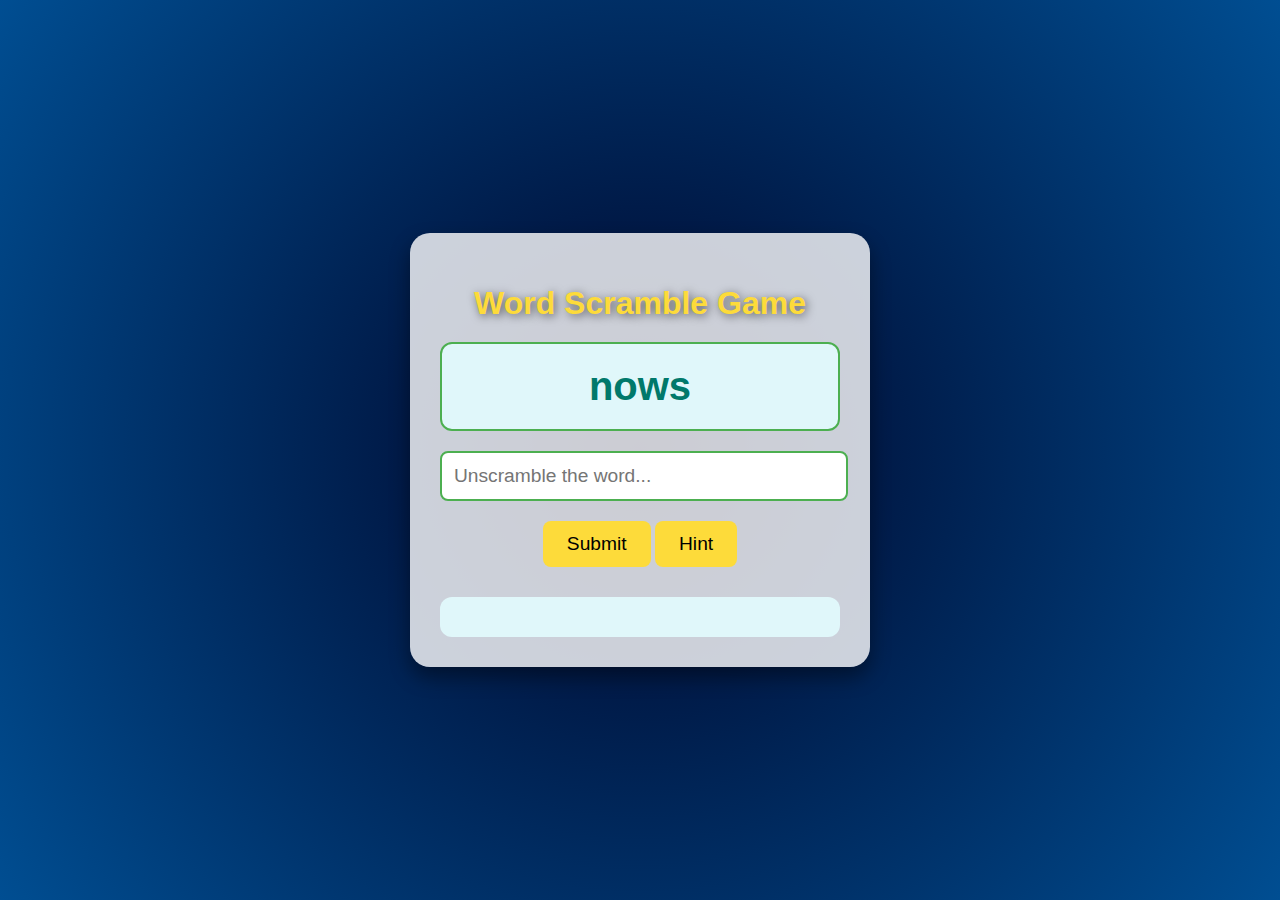
<file: english game/index.html>
<!DOCTYPE html>
<html lang="en">
<head>
    <meta charset="UTF-8">
    <meta name="viewport" content="width=device-width, initial-scale=1.0">
    <title>Word Scramble Game</title>
    <link rel="stylesheet" href="style.css">
</head>
<body>
    <div class="game-container">
        <h1>Word Scramble Game</h1>
        <div id="scrambled-word" class="scrambled-word"></div>
        <input type="text" id="answer-input" placeholder="Unscramble the word...">
        <button id="submit-button">Submit</button>
        <button id="hint-button">Hint</button>
        <div id="hint" class="hint"></div>
        <div id="message" class="message"></div>
        <div id="progress-report" class="progress-report"></div>
    </div>
    <script src="index.js"></script>
</body>
</html>
</file>
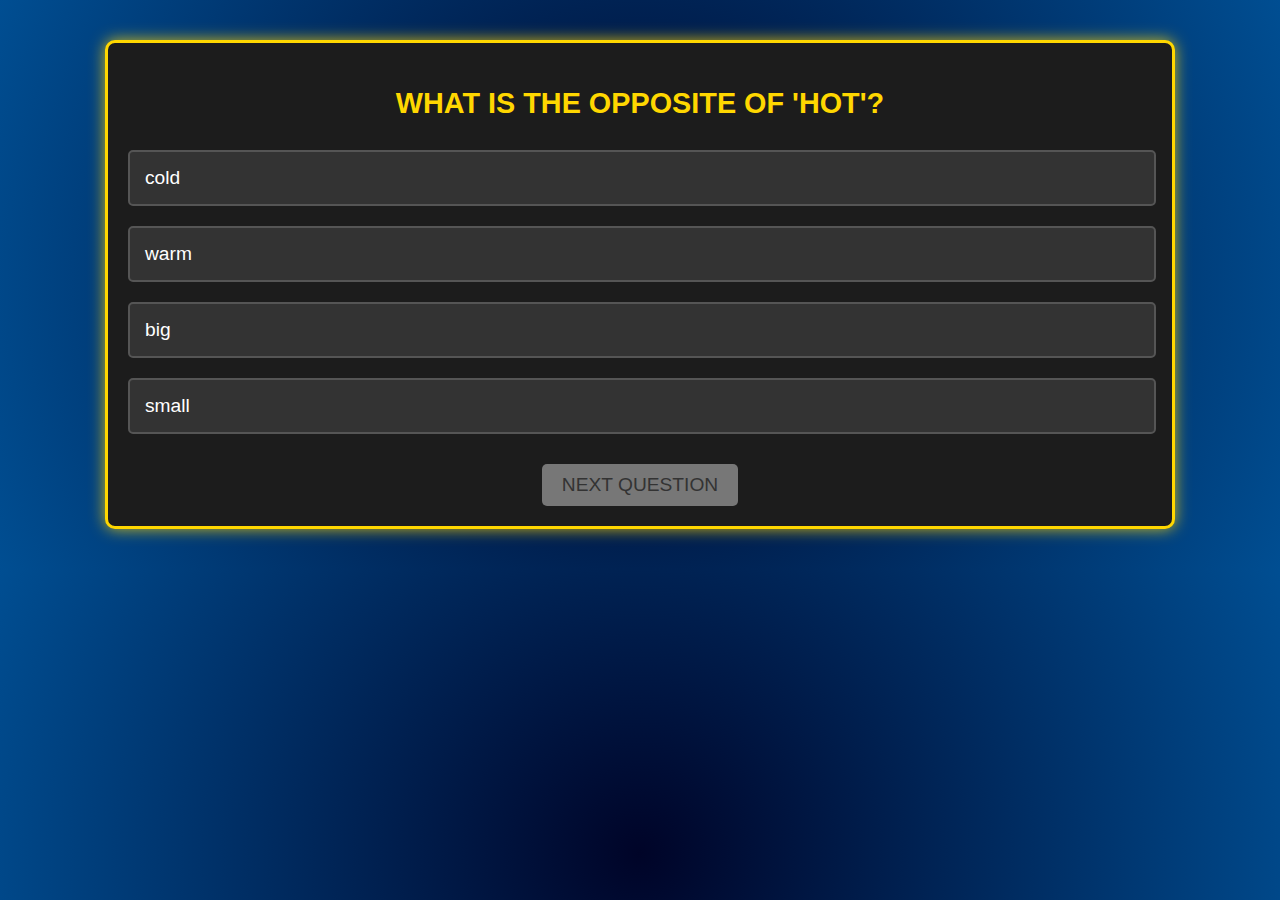
<file: english quiz/index.html>
<!DOCTYPE html>
<html lang="en">
<head>
    <meta charset="UTF-8">
    <meta name="viewport" content="width=device-width, initial-scale=1.0">
    <title>Kids Vocabulary Quiz</title>
    <link rel="stylesheet" href="style.css">
</head>
<body>
    <div class="quiz-container">
        <div id="question-container"></div>
        <button id="next-button" disabled>Next Question</button>
    </div>
    <script src="index.js"></script>
</body>
</html>
</file>
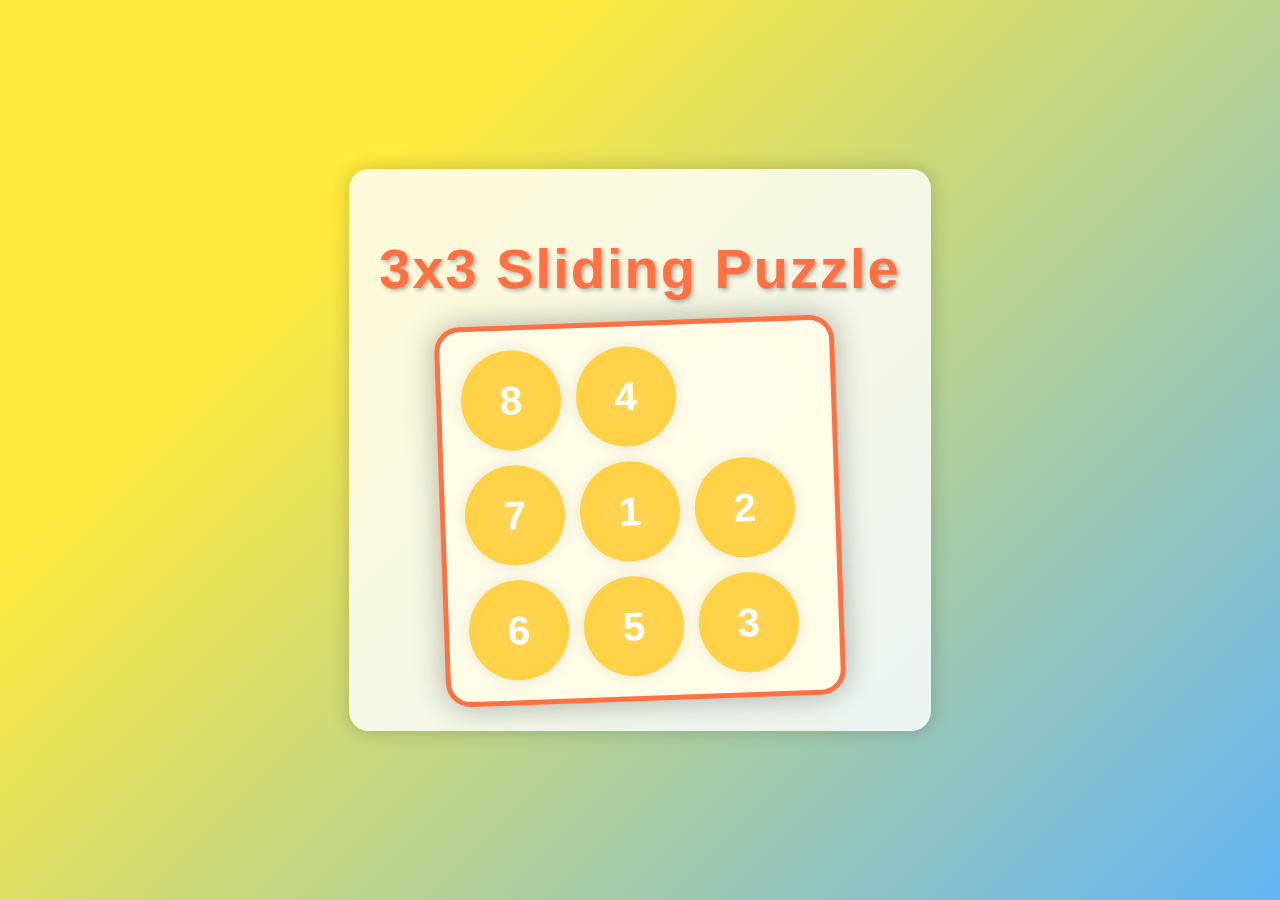
<file: random/index.html>
<!DOCTYPE html>
<html lang="en">
<head>
    <meta charset="UTF-8">
    <meta name="viewport" content="width=device-width, initial-scale=1.0">
    <title>3x3 Sliding Puzzle</title>
    <link rel="stylesheet" href="styles.css">
</head>
<body>
    <div class="container">
        <h1>3x3 Sliding Puzzle</h1>
        <div id="puzzle-container"></div>
        <div id="scorecard" class="hidden">
            <h2>Game Over</h2>
            <div id="game-result"></div>
            <div id="game-report">
                <h3>Game History Report</h3>
                <div id="report-content"></div>
            </div>
            <button id="restart-btn">Restart Game</button>
        </div>
    </div>
    <script src="script.js"></script>
</body>
</html>
</file>
<file: english game/style.css>
body {
    font-family: 'Fredoka One', sans-serif;
    background: radial-gradient(circle, #000428, #004e92);
    display: flex;
    justify-content: center;
    align-items: center;
    height: 100vh;
    margin: 0;
    color: white;
}

.game-container {
    background: rgba(255, 255, 255, 0.8);
    border-radius: 20px;
    box-shadow: 0 10px 20px rgba(0, 0, 0, 0.4);
    padding: 30px;
    width: 400px;
    text-align: center;
}

h1 {
    color: #fddb3a;
    margin-bottom: 20px;
    text-shadow: 2px 2px 10px rgba(0, 0, 0, 0.6);
}

.scrambled-word {
    font-size: 2.5em;
    font-weight: bold;
    color: #00796b;
    background: #e0f7fa;
    border: 2px solid #4CAF50;
    border-radius: 12px;
    padding: 20px;
    margin-bottom: 20px;
}

.hint {
    font-size: 1.2em;
    color: #333;
    margin-bottom: 10px;
}

input {
    width: calc(100% - 20px);
    padding: 12px;
    border: 2px solid #4CAF50;
    border-radius: 8px;
    margin-bottom: 20px;
    font-size: 1.2em;
}

button {
    background: #fddb3a;
    color: #000;
    border: none;
    border-radius: 8px;
    padding: 12px 24px;
    font-size: 1.2em;
    cursor: pointer;
    transition: background 0.3s;
}

button:hover {
    background: #f4c20d;
}

.message {
    font-size: 1.4em;
    font-weight: bold;
    margin-top: 20px;
}

.correct {
    color: #4CAF50;
}

.incorrect {
    color: #f44336;
}

.progress-report {
    margin-top: 30px;
    background: #e0f7fa;
    border-radius: 12px;
    padding: 20px;
    font-size: 1.2em;
    color: #333;
}
</file>
<file: english quiz/style.css>
body {
    font-family: 'Arial', sans-serif;
    background: radial-gradient(circle, #000428, #004e92);
    color: #fff;
    text-align: center;
    margin: 0;
    padding: 0;
}

.quiz-container {
    background: #1c1c1c;
    border-radius: 10px;
    box-shadow: 0 0 15px rgba(255, 215, 0, 0.8);
    padding: 20px;
    max-width: 80%;
    margin: 40px auto;
    border: 3px solid #ffd700;
}

h2 {
    font-size: 1.8em;
    color: #ffd700;
    margin-bottom: 20px;
    text-transform: uppercase;
}

.option {
    background: #333;
    border: 2px solid #555;
    border-radius: 5px;
    color: #fff;
    cursor: pointer;
    font-size: 1.2em;
    margin: 10px 0;
    padding: 15px;
    transition: background 0.3s, transform 0.3s;
    display: inline-block;
    width: calc(100% - 30px);
    text-align: left;
}

.option:hover {
    background: #555;
    transform: scale(1.05);
}

.option.correct {
    background: #28a745;
    border-color: #28a745;
}

.option.incorrect {
    background: #dc3545;
    border-color: #dc3545;
}

button {
    background: #ffd700;
    border: none;
    border-radius: 5px;
    color: #333;
    cursor: pointer;
    font-size: 1.2em;
    padding: 10px 20px;
    transition: background 0.3s, transform 0.3s;
    margin-top: 20px;
    text-transform: uppercase;
}

button:disabled {
    background: #777;
    cursor: not-allowed;
}

button:hover:not(:disabled) {
    background: #ffc107;
    transform: scale(1.05);
}

#score-card, #final-result {
    background: #222;
    border: 2px solid #ffd700;
    border-radius: 5px;
    padding: 20px;
    font-size: 1.2em;
    color: #ffd700;
    margin-top: 20px;
}

#final-result {
    background: #333;
    border-color: #ffc107;
}
</file>
<file: random/styles.css>
body {
    font-family: 'Comic Sans MS', sans-serif;
    background-image: linear-gradient(135deg, #FFEB3B 25%, #64B5F6 100%);
    margin: 0;
    padding: 0;
    min-height: 100vh;
    display: flex;
    justify-content: center;
    align-items: center;
}

.container {
    text-align: center;
    background-color: rgba(255, 255, 255, 0.8);
    padding: 30px;
    border-radius: 20px;
    box-shadow: 0 0 20px rgba(0, 0, 0, 0.2);
}

h1 {
    color: #FF7043;
    margin-bottom: 20px;
    font-size: 3.5em;
    text-shadow: 2px 2px 4px rgba(0, 0, 0, 0.3);
    letter-spacing: 2px;
}

#puzzle-container {
    display: grid;
    grid-template-columns: repeat(3, 100px);
    gap: 15px;
    background-color: #FFFDE7;
    padding: 20px;
    border: 5px solid #FF7043;
    border-radius: 25px;
    box-shadow: 0 0 30px rgba(0, 0, 0, 0.3);
    max-width: 350px;
    margin: 0 auto;
    transform: rotate(-2deg);
}

.tile {
    width: 100px;
    height: 100px;
    display: flex;
    justify-content: center;
    align-items: center;
    font-size: 2.5em;
    font-weight: bold;
    background-color: #FFCA28;
    color: #FFFFFF;
    border-radius: 50%;
    cursor: pointer;
    transition: transform 0.3s, background-color 0.3s, box-shadow 0.3s;
    box-shadow: 0 0 15px rgba(0, 0, 0, 0.1);
    position: relative;
    overflow: hidden;
}

.tile.empty {
    background-color: transparent;
    cursor: default;
    box-shadow: none;
}

.tile:hover:not(.empty) {
    transform: scale(1.1);
    background-color: #FF8A65;
    box-shadow: 0 0 20px rgba(0, 0, 0, 0.3);
}

.tile::before {
    content: "";
    position: absolute;
    top: -50%;
    left: -50%;
    width: 200%;
    height: 200%;
    background: radial-gradient(circle at center, rgba(255, 255, 255, 0.2), transparent);
    transform: rotate(45deg);
}

.tile:hover::before {
    animation: pulse 1s infinite;
}

@keyframes pulse {
    0% {
        transform: scale(1) rotate(45deg);
        opacity: 1;
    }
    100% {
        transform: scale(1.5) rotate(45deg);
        opacity: 0;
    }
}

#scorecard {
    margin-top: 30px;
    background-color: #66BB6A;
    color: white;
    padding: 20px;
    border-radius: 20px;
    box-shadow: 0 0 40px rgba(0, 0, 0, 0.4);
    max-width: 350px;
    margin-left: auto;
    margin-right: auto;
    transform: rotate(2deg);
}

#scorecard h2 {
    font-size: 2.5em;
    margin-bottom: 20px;
    color: #FFEB3B;
    text-shadow: 2px 2px 4px rgba(0, 0, 0, 0.3);
}

#game-result {
    font-size: 1.2em;
    margin-bottom: 20px;
}

#game-report {
    background-color: rgba(255, 255, 255, 0.2);
    padding: 15px;
    border-radius: 10px;
    margin-top: 20px;
}

#game-report h3 {
    font-size: 1.8em;
    color: #FFEB3B;
    margin-bottom: 15px;
}

#report-content {
    font-size: 1em;
    text-align: left;
}

#report-content p {
    margin: 10px 0;
}

#restart-btn {
    background-color: #FF7043;
    color: white;
    border: none;
    padding: 10px 20px;
    font-size: 1.2em;
    border-radius: 10px;
    cursor: pointer;
    transition: background-color 0.3s, transform 0.3s;
    margin-top: 20px;
}

#restart-btn:hover {
    background-color: #FF8A65;
    transform: scale(1.05);
}

.hidden {
    display: none;
}
</file>
